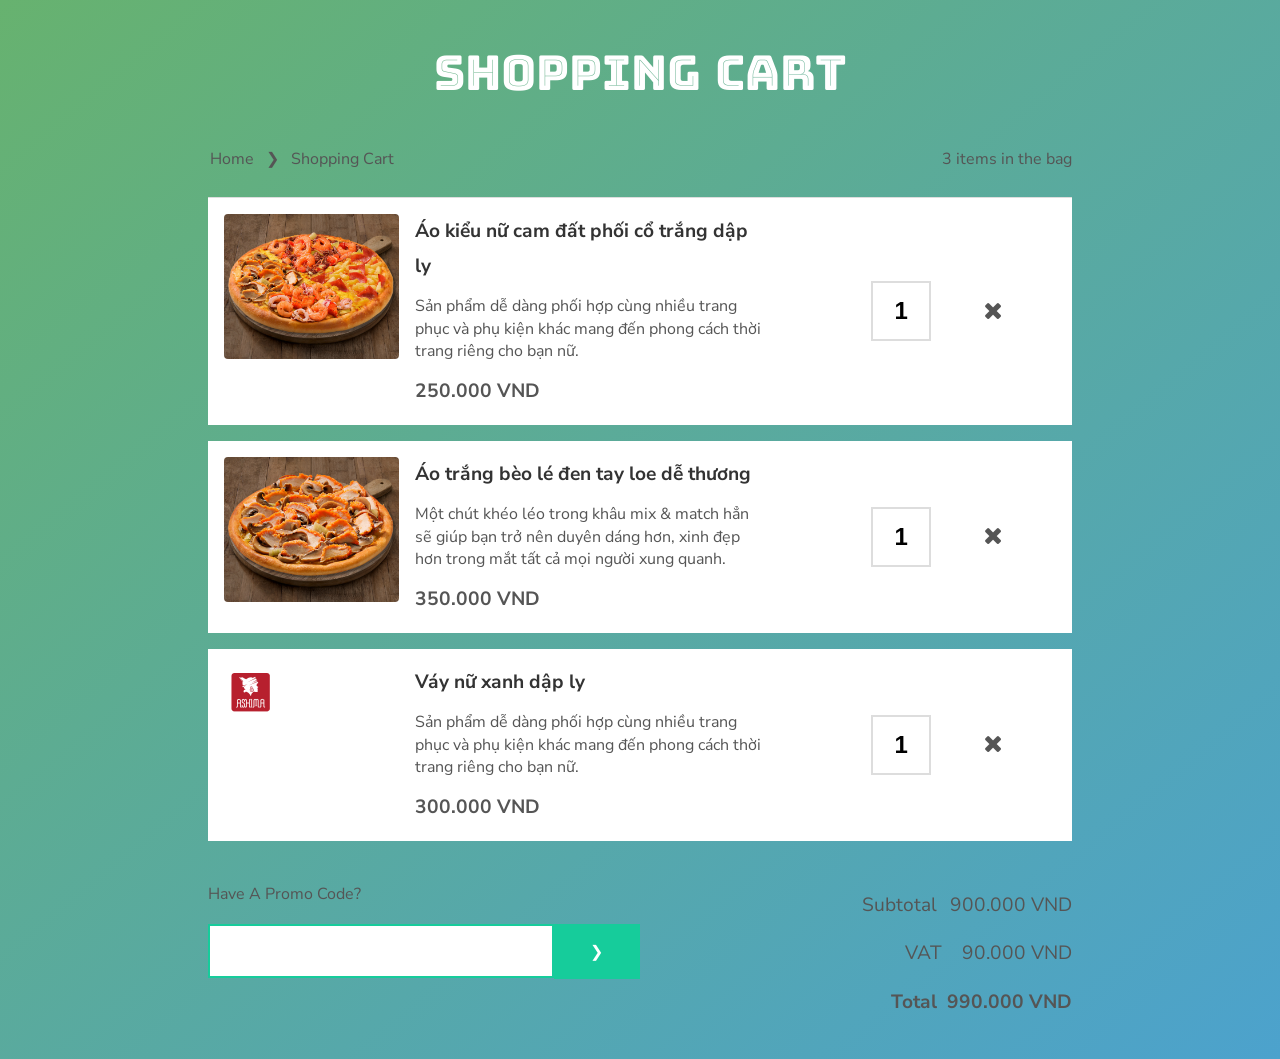
<file: project/todo.html>
<!DOCTYPE html>
<html lang="en">

<head>
    <meta charset="UTF-8" />
    <meta name="viewport" content="width=device-width, initial-scale=1.0" />
    <meta http-equiv="X-UA-Compatible" content="ie=edge" />
    <title>Shopping Cart</title>

    <link rel="preconnect" href="https://fonts.gstatic.com" />
    <link
        href="https://fonts.googleapis.com/css2?family=Bungee+Inline&family=Nunito+Sans:wght@400;600;700;800;900&display=swap"
        rel="stylesheet" />
    <link rel="stylesheet" href="https://stackpath.bootstrapcdn.com/font-awesome/4.7.0/css/font-awesome.min.css"
        integrity="sha384-wvfXpqpZZVQGK6TAh5PVlGOfQNHSoD2xbE+QkPxCAFlNEevoEH3Sl0sibVcOQVnN" crossorigin="anonymous" />
    <link rel="stylesheet" href="./css/todo.css" />
</head>

<body>
    <main>
        <header class="container">
            <h1>Shopping Cart</h1>

            <ul class="breadcrumb">
                <li>Home</li>
                <li>Shopping Cart</li>
            </ul>

            <!-- Total product -->
            <span class="count">2 items in the bag</span>
        </header>

        <!-- List product -->
        <section class="container">
            <ul class="products">
                <!-- Product Item 1 -->
                <li class="row">
                    <div class="col left">
                        <div class="thumbnail">
                            <a href="#">
                                <img src="./images/PZ1.png" alt="Áo kiểu nữ cam đất phối cổ trắng dập ly">
                            </a>
                        </div>
                        <div class="detail">
                            <div class="name"><a href="#">Áo kiểu nữ cam đất phối cổ trắng dập ly</a></div>
                            <div class="description">
                                Sản phẩm dễ dàng phối hợp cùng nhiều trang phục và phụ kiện khác mang đến phong cách thời trang riêng cho bạn nữ.
                            </div>
                            <div class="price">250.000 VND</div>
                        </div>
                    </div>
    
                    <div class="col right">
                        <div class="quantity">
                            <input type="number" class="quantity" value="1">
                        </div>
    
                        <div class="remove">
                            <span class="close">
                                <i class="fa fa-times" aria-hidden="true"></i>
                            </span>
                        </div>
                    </div>
                </li>
            
                <!-- Product Item 2 -->
                <li class="row">
                    <div class="col left">
                        <div class="thumbnail">
                            <a href="#">
                                <img src="./images/PZ2.png" alt="Áo trắng bèo lé đen tay loe dễ thương">
                            </a>
                        </div>
                        <div class="detail">
                            <div class="name"><a href="#">Áo trắng bèo lé đen tay loe dễ thương</a></div>
                            <div class="description">
                                Một chút khéo léo trong khâu mix & match hẳn sẽ giúp bạn trở nên duyên dáng hơn, xinh đẹp hơn trong mắt tất cả mọi người xung quanh.
                            </div>
                            <div class="price">350.000 VND</div>
                        </div>
                    </div>
    
                    <div class="col right">
                        <div class="quantity">
                            <input type="number" class="quantity" value="1">
                        </div>
    
                        <div class="remove">
                            <span class="close">
                                <i class="fa fa-times" aria-hidden="true"></i>
                            </span>
                        </div>
                    </div>
                </li>
            </ul>
        </section>

        <section class="option-container container">
            <!-- Mã giảm giá -->
            <div class="promotion">
                <label for="promo-code">Have A Promo Code?</label>
                <input type="text" id="promo-code" autocomplete="off" />
                <button type="button"></button>
            </div>

            <!-- Tổng tiền -->
            <div class="summary">
                <ul>
                    <li class="subtotal">Subtotal <span>600.000 VND</span></li>
                    <li class="vat">VAT<span>30.000 VND</span></li>
                    <li class="discount hide">
                        Discount<span>0 VND</span>
                    </li>
                    <li class="total">Total <span>630.000 VND</span></li>
                </ul>
            </div>
        </section>
    </main>

    <script src="./js/todo2.js"></script>
</body>

</html>
</file>
<file: project/css/todo.css>
*,
*::before,
*::after {
	margin: 0;
	padding: 0;
	box-sizing: inherit;
}

html {
	font-size: 62.5%;
	box-sizing: border-box;
}

body {
	padding: 2rem 4rem;
	line-height: 1.7;
	font-family: "Nunito Sans", sans-serif;
	color: #555;
	min-height: 100vh;
	background-image: linear-gradient(to bottom right, #67b26f, #4ca2cd);
}

img {
	max-width: 100%;
	vertical-align: middle;
	border-radius: 4px;
}

a {
	text-decoration: none;
	color: #333333;
}

a:hover {
	color: #f58551;
}

button {
	background-color: #16cc9b;
	border: 2px solid #16cc9b;
	color: #ffffff;
	transition: all 0.25s linear;
	cursor: pointer;
}

button::after {
	position: relative;
	right: 0;
	content: " \276f";
	transition: all 0.15s linear;
}

button:hover {
	background-color: #f58551;
	border-color: #f58551;
}

button:hover::after {
	right: -5px;
}

button:focus {
	outline: none;
}

ul {
	padding: 0;
	margin: 0;
	list-style-type: none;
}

input {
	transition: all 0.25s linear;
}

input[type=number]::-webkit-inner-spin-button,
input[type=number]::-webkit-outer-spin-button {
	-webkit-appearance: none;
	-moz-appearance: none;
	appearance: none;
	margin: 0;
}

input {
	outline: none;
}

.container {
	width: 90%;
	margin: 0 auto;
	overflow: auto;
}

/* --- HEADER --- */
header h1 {
	font-family: "Bungee Inline", sans-serif;
	font-weight: 400;
	font-size: 3rem;
	color: white;
	margin-bottom: 2rem;
	text-align: center;
	word-spacing: 3px;
}

header.container {
	margin-bottom: 1.5rem;
}

header .breadcrumb li {
	float: left;
	padding: 0 6px;
}

header .breadcrumb li:first-child {
	padding-left: 2px;
}

header .breadcrumb li:not(:last-child)::after {
	content: " \276f";
	padding-left: 8px;
}

header .count {
	float: right;
}

/* --- PRODUCT LIST --- */
.products {
	border-top: 1px solid #ddd;
}

.products > li {
	padding: 1rem 0;
	background-color: #fff;
	padding: 1rem;
	margin-bottom: 1rem;
}

.row {
	display: flex;
}

.col.left {
	flex-basis: 70%;
}

.col.right {
	flex-basis: 30%;
	display: flex;
	align-items: center;
}

.detail {
	padding: 0 0.5rem;
	line-height: 2.2rem;
}

.detail .name {
	font-size: 1.2rem;
	font-weight: 700;
}

.detail .description {
	font-size: 1rem;
	margin: 0.7rem 0;
	line-height: 1.4;
}

.detail .price {
	font-size: 1.2rem;
	font-weight: 700;
}

.quantity,
.remove {
	width: 50%;
	text-align: center;
}

.quantity>input {
	display: inline-block;
	width: 60px;
	height: 60px;
	position: relative;
	left: calc(50% - 30px);
	background: #fff;
	border: 2px solid #ddd;
	text-align: center;
	font: 600 1.5rem Helvetica, Arial, sans-serif;
}

.quantity>input:hover,
.quantity>input:focus {
	border-color: #f58551;
}

.close {
	cursor: pointer;
	font-size: 1.5rem;
}

.close:hover {
	color: #f58551;
}

/* --- SUMMARY --- */
.promotion,
.summary,
.checkout {
	float: left;
	width: 100%;
	margin-top: 1.5rem;
}

.promotion>label {
	float: left;
	width: 100%;
	margin-bottom: 1rem;
}

.promotion>input {
	float: left;
	width: 80%;
	font-size: 1rem;
	padding: 1rem 1.5rem;
	border: 2px solid #16cc9b;
}

.promotion:hover>input {
	border-color: #f58551;
}

.promotion>button {
	float: left;
	width: 20%;
	padding: 1rem 0.5rem;
}

.promotion:hover>button {
	border-color: #f58551;
	background-color: #f58551;
}

.promotion>button::after {
	content: "\276f";
	font-size: 1rem;
}

.summary {
	font-size: 1.2rem;
	text-align: right;
}

.summary ul li {
	padding: 0.5rem 0;
}

.summary ul li span {
	display: inline-block;
	width: 30%;
}

.summary ul li.total {
	font-weight: bold;
}

.hide {
	display: none !important;
}

/* --- SMALL SCREEN --- */
@media all and (max-width: 599px) {
	.thumbnail img {
		display: none;
	}

	.quantity>input {
		width: 40px;
		height: 40px;
		left: calc(50% - 20px);
	}

	.remove svg {
		width: 40px;
		height: 40px;
	}
}

/* --- MEDIUM & LARGE SCREEN --- */
@media all and (min-width: 600px) {
	html {
		font-size: 14px;
	}

	.container {
		width: 75%;
		max-width: 960px;
	}

	.thumbnail,
	.detail {
		float: left;
	}

	.thumbnail {
		width: 30%;
	}

	.detail {
		width: 65%;
		padding: 0 1rem;
	}

	.promotion,
	.summary {
		width: 50%;
	}

	.checkout {
		width: 100%;
	}

	.checkout,
	.summary {
		text-align: right;
	}
}

/* --- LARGE SCREEN --- */
@media all and (min-width: 992px) {
	html {
		font-size: 16px;
	}
}
</file>
